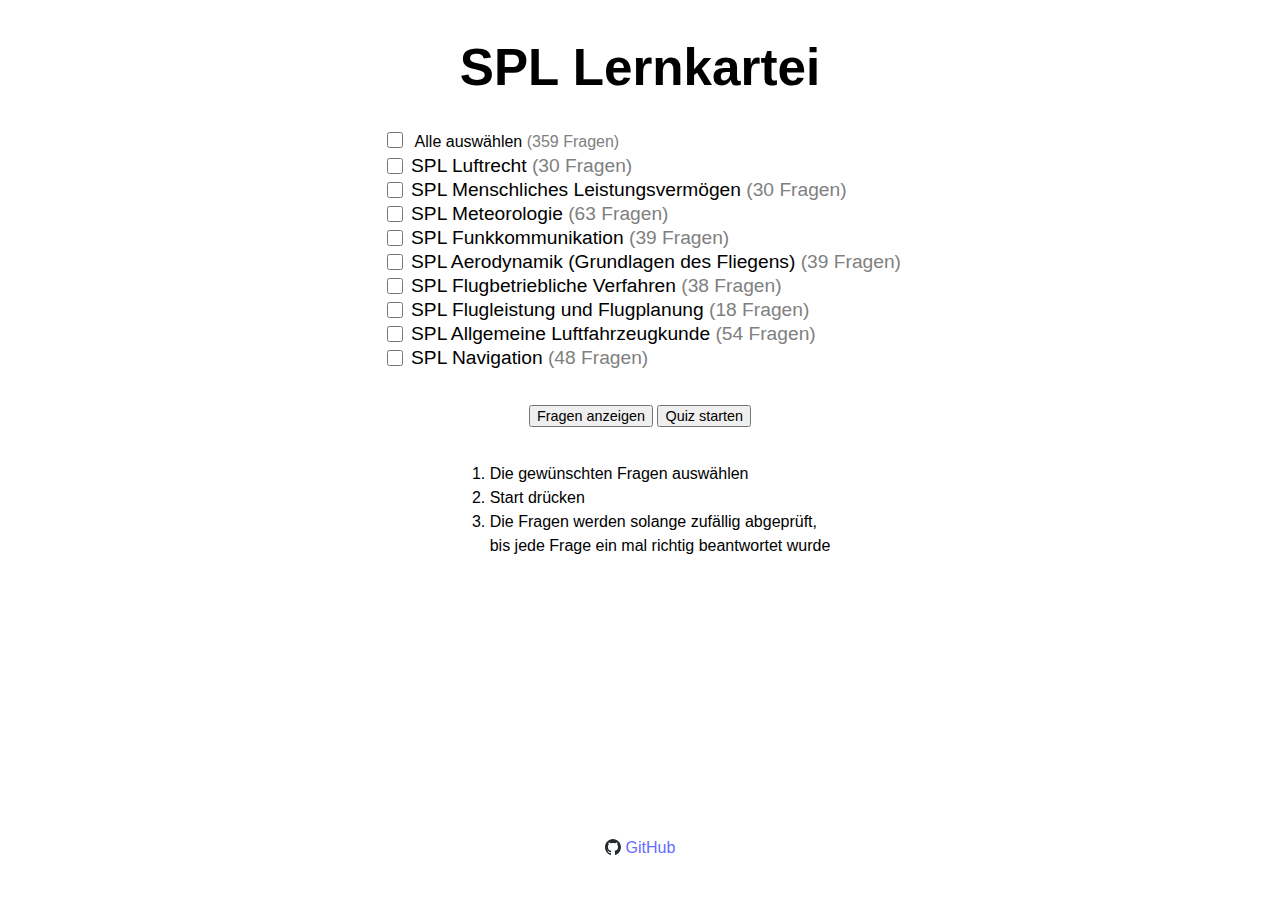
<file: index.html>
<!DOCTYPE html>
<html lang="de-AT">
    <head>
        <meta charset="UTF-8" />
        <link rel="icon" href="/icon.png" />
        <meta name="viewport" content="width=device-width, initial-scale=1.0" />
        <title>SPL Lernkartei</title>
      <script type="module" crossorigin src="/assets/index-36e843ff.js"></script>
      <link rel="stylesheet" href="/assets/index-5efcc4cd.css">
    </head>
    <body>
        <div id="app"></div>
        
    </body>
</html>
</file>
<file: assets/index-5efcc4cd.css>
*{box-sizing:border-box;margin:0;text-align:left}html{font-family:Inter,Avenir,Helvetica,Arial,sans-serif;font-size:16px;line-height:1.5em}a{color:#646cff;text-decoration:none}a:hover{color:#535bf2;text-decoration:underline}h1{font-size:3.2em;line-height:1.1}button{font-size:.9em}#app{min-height:100vh;position:relative;padding-bottom:160px}.question.svelte-1s5ea5v{padding-top:.6em}.answer.svelte-1s5ea5v{padding-top:.5em}.marker.svelte-1s5ea5v{user-select:none}.wrapper.svelte-yqayt5.svelte-yqayt5{display:inline-block;user-select:none}.category.svelte-yqayt5.svelte-yqayt5{font-size:1.2em;display:grid;grid-template-columns:min-content auto}input[type=checkbox].svelte-yqayt5.svelte-yqayt5{width:32px;height:1.2em;position:relative;top:.08em}.category.svelte-yqayt5 input[type=checkbox].svelte-yqayt5{top:.24em}.count.svelte-yqayt5.svelte-yqayt5,.selectedCategories.svelte-yqayt5.svelte-yqayt5{color:gray}.selectedCategories.svelte-yqayt5.svelte-yqayt5{margin-left:32px}.svelte-1hdv1f9.svelte-1hdv1f9{text-align:center}.explanation.svelte-1hdv1f9.svelte-1hdv1f9{display:inline-block;text-align:left}.explanation.svelte-1hdv1f9 .svelte-1hdv1f9{text-align:left}.question.svelte-1hdv1f9.svelte-1hdv1f9{display:inline-block;max-width:600px}.spacing.svelte-1hdv1f9.svelte-1hdv1f9{padding-bottom:34px}.separator.svelte-1hdv1f9.svelte-1hdv1f9{border:0;border-bottom:2px solid darkgray}.question.svelte-10d2r4w{padding-top:.6em}.answer.svelte-10d2r4w{padding-top:.5em;display:grid;grid-template-columns:min-content auto;gap:10px}.marker.svelte-10d2r4w{user-select:none}.right.svelte-10d2r4w{color:#009432}.wrong.svelte-10d2r4w{color:#ff7675}br.svelte-10d2r4w{user-select:none}.wrapper.svelte-8348js{display:inline-block;max-width:600px}.question.svelte-8348js{min-height:300px;padding-bottom:40px}.next.svelte-8348js{text-align:center;font-size:1.2em}.note.svelte-8348js{color:gray}.svelte-h6wr9u{text-align:center}main.svelte-h6wr9u{position:relative;top:40px}footer.svelte-h6wr9u{position:absolute;bottom:40px;width:100%}.icon.svelte-h6wr9u{height:1em;vertical-align:text-top}
</file>
